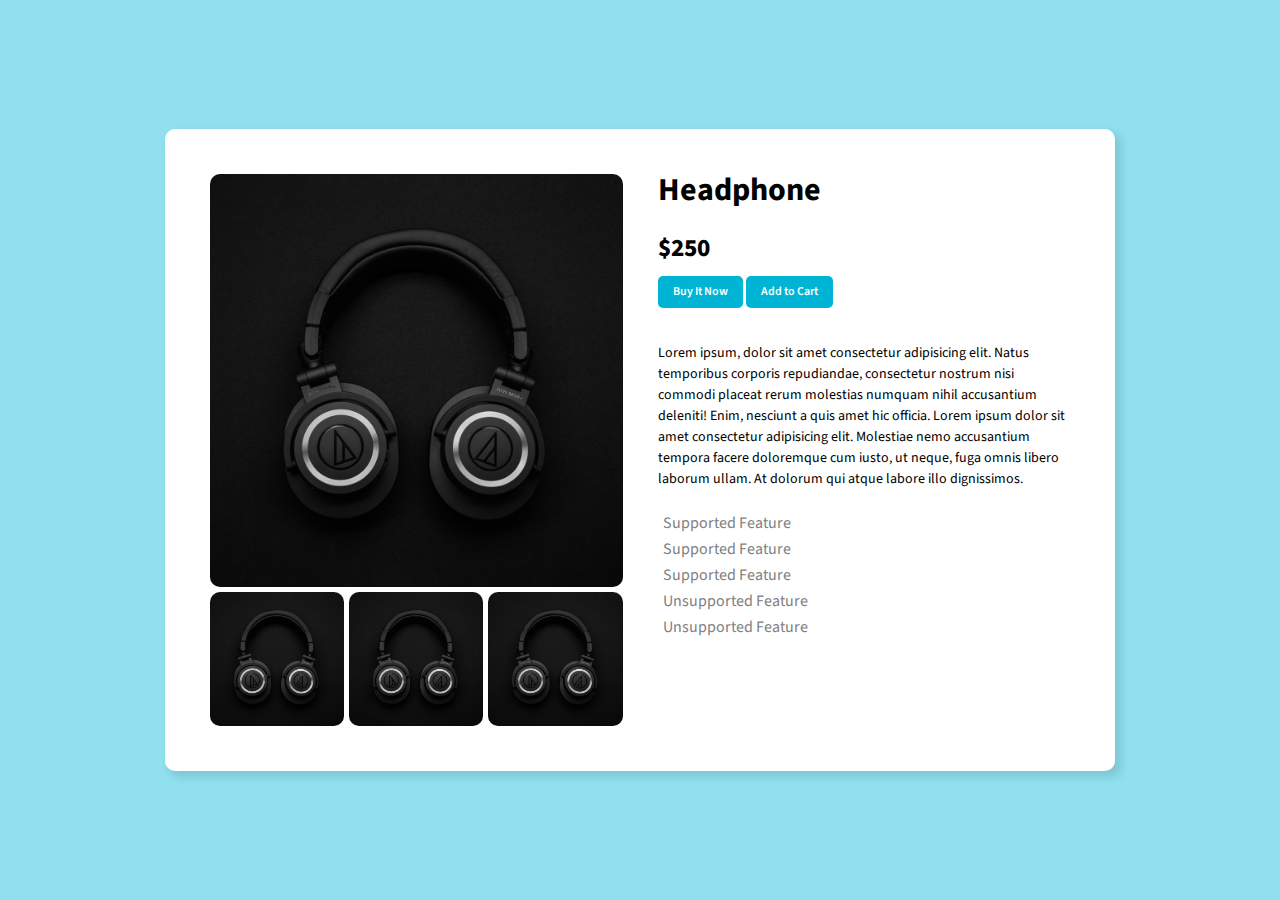
<file: productDetails.html>
<!DOCTYPE html>
<html lang="en">
<head>
    <meta charset="UTF-8">
    <meta http-equiv="X-UA-Compatible" content="IE=edge">
    <meta name="viewport" content="width=device-width, initial-scale=1.0">
    <title>ProductDetails</title>
    <link rel="stylesheet" href="productDetails.css">
</head>
<body>
    <div class="container">
        <div class="box">
            <div class="images">
                <div class="img-holder active">
                    <img src="headphone.jpg">
                </div>
                <div class="img-holder">
                    <img src="headphone.jpg">
                </div>
                <div class="img-holder">
                    <img src="headphone.jpg">
                </div>
                <div class="img-holder">
                    <img src="headphone.jpg">
                </div>
            </div>
            <div class="basic-info">
                <h1>Headphone</h1>
                <div class="rate">
                    <i class="filled fas fa-star"></i>
                    <i class="filled fas fa-star"></i>
                    <i class="filled fas fa-star"></i>
                    <i class="filled fas fa-star"></i>
                    <i class="filled fas fa-star"></i>
                </div>
                <span>$250</span>
                <div class="options">
                    <a href="#">Buy It Now</a>
                    <a href="#">Add to Cart</a>
                </div>
            </div>
            <div class="description">
                <p>Lorem ipsum, dolor sit amet consectetur adipisicing elit. Natus temporibus corporis repudiandae, consectetur nostrum nisi commodi placeat rerum molestias numquam nihil accusantium deleniti! Enim, nesciunt a quis amet hic officia. Lorem ipsum dolor sit amet consectetur adipisicing elit. Molestiae nemo accusantium tempora facere doloremque cum iusto, ut neque, fuga omnis libero laborum ullam. At dolorum qui atque labore illo dignissimos.</p>
                <ul class="features">
                    <li><i class="fa-solid fa-circle-check"></i>Supported Feature</li>
                    <li><i class="fa-solid fa-circle-check"></i>Supported Feature</li>
                    <li><i class="fa-solid fa-circle-check"></i>Supported Feature</li>
                    <li><i class="fa-solid fa-circle-xmark"></i>Unsupported Feature</li>
                    <li><i class="fa-solid fa-circle-xmark"></i>Unsupported Feature</li>
                </ul>
                <ul class="social">
                    <li><a href="#"><i class="fa-brands fa-facebook-f"></i></a></li>
                    <li><a href="#"><i class="fa-brands fa-instagram"></i></a></li>
                    <li><a href="#"><i class="fa-brands fa-twitter"></i></a></li>
                </ul>
            </div>
        </div>
    </div>
</body>
</html>
</file>
<file: productDetails.css>
@import url('https://fonts.googleapis.com/css2?family=Source+Sans+Pro:wght@200;300;400;600;700;900&display=swap');

:root {
    --primary-color: #90e0ef;
    --secondary-color: #00b4d5;
    --tertiary-color: #0077b6;
    --yellow-color: #ffb900;
    --gray-color: #808080;
}

* {
    box-sizing: border-box;
    font-family: 'Source Sans Pro', sans-serif;
    line-height: 1;
    padding: 0;
    margin: 0;
}

.container {
    background-color: var(--primary-color);
    min-height: 100vh;
    display: flex;
    justify-content: center;
    align-items: center;
}

.box {
    background-color: white;
    border-radius: 10px;
    box-shadow: 5px 5px 10px 1px rgb(0, 0, 0, 12%);
    padding: 45px;
    margin: 15px 0;
    width: 950px;
    display: grid;
    grid-template-columns: repeat(2, 1fr);
    grid-template-rows: auto 1fr;
    grid-template-areas: 
    "images info"
    "images description";
    grid-gap: 35px;
}

.box .images {
    grid-area: images;
    display: grid;
    grid-template-columns: repeat(3, auto);
    grid-template-rows: auto 1fr;
    grid-template-areas: 
    "active active active"
    "idle idle idle";
    grid-gap: 5px;
}

.box .images .img-holder img {
    width: 100%;
    display: block;
    border-radius: 10px;
}

.box .images .img-holder.active {
    grid-area: active;
}

.box .images .img-holder:not(.active):hover {
    opacity: 0.95;
    cursor: pointer;
}

.box .basic-info {
    grid-area: info;
    display: flex;
    flex-direction: column;
    gap: 15px;
}

.box .basic-info .rate {
    color: var(--yellow-color);
}

.box .basic-info span {
    font-weight: 800;
    font-size: 25px;
}

.box .basic-info .options a {
    color: white;
    background-color: var(--secondary-color);
    display: inline-block;
    padding: 10px 15px;
    text-decoration: none;
    font-weight: 600;
    font-size: 12px;
    border-radius: 5px;
}

.box .basic-info .options a:hover {
    background-color: var(--tertiary-color);
}

.box .description {
    grid-area: description;
    display: flex;
    flex-direction: column;
    gap: 25px;
}

.box .description p {
    /* color: var(--gray-color); */
    font-size: 14px;
    line-height: 1.5;
}

.box .description .features {
    list-style: none;
    display: flex;
    flex-direction: column;
    gap: 10px;
    color: var(--gray-color);
}

.box .description .features i {
    margin-right: 5px;
}

.box .description .features .fa-circle-check {
    color: var(--tertiary-color);
}

.box .description .features .fa-circle-xmark {
    color: var(--yellow-color);
}

.box .description .social {
    list-style: none;
    display: flex;
}

.box .description .social a {
    margin-right: 15px;
    color: var(--gray-color);
}

.box .description .social a:hover {
    color: var(--secondary-color);
}
</file>
